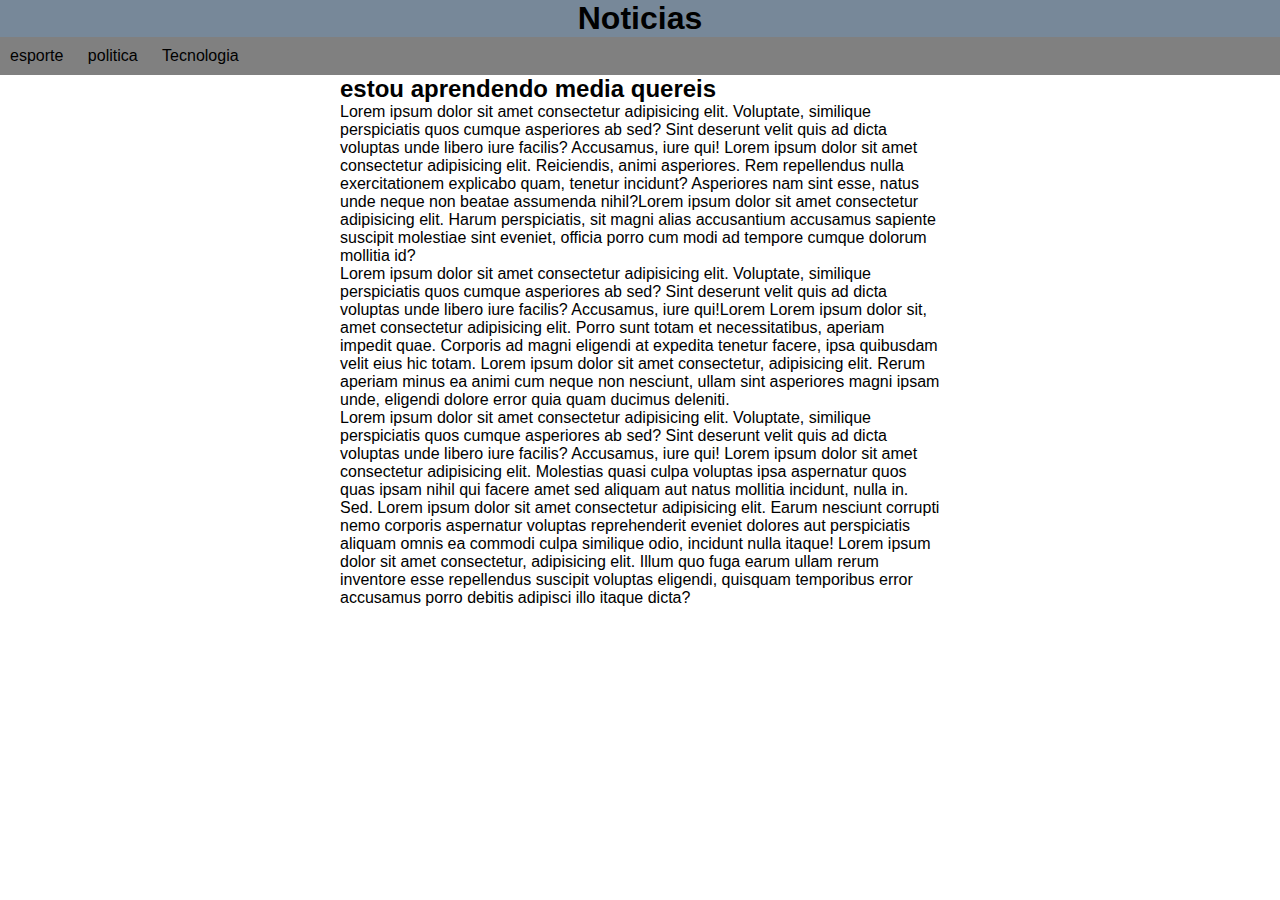
<file: index.html>
<!DOCTYPE html>
<html lang="en">

<head>
    <meta charset="UTF-8">
    <meta http-equiv="X-UA-Compatible" content="IE=edge">
    <meta name="viewport" content="width=device-width, initial-scale=1.0">
    <link rel="stylesheet" href="/style/style.css" media="screen">
    <link rel="stylesheet" href="style/impressora.css" media="print">
    <title>MEEDIA QUEREIS</title>
</head>

<body>

    <HEader>
        <h1>Noticias</h1>
        <menu>
            <ul>
                <li>esporte</li>
                <li>politica</li>
                <li>Tecnologia</li>
            </ul>
        </menu>
    </HEader>
    <MAIN>
        <article>
            <h2>estou aprendendo media quereis</h2>
            <p>Lorem ipsum dolor sit amet consectetur adipisicing elit. Voluptate, similique perspiciatis quos cumque
                asperiores ab sed? Sint deserunt velit quis ad dicta voluptas unde libero iure facilis? Accusamus, iure
                qui! Lorem ipsum dolor sit amet consectetur adipisicing elit. Reiciendis, animi asperiores. Rem
                repellendus nulla exercitationem explicabo quam, tenetur incidunt? Asperiores nam sint esse, natus unde
                neque non beatae assumenda nihil?Lorem ipsum dolor sit amet consectetur adipisicing elit. Harum
                perspiciatis, sit magni alias accusantium accusamus sapiente suscipit molestiae sint eveniet, officia
                porro cum modi ad tempore cumque dolorum mollitia id?</p>
            <p>Lorem ipsum dolor sit amet consectetur adipisicing elit. Voluptate, similique perspiciatis quos cumque
                asperiores ab sed? Sint deserunt velit quis ad dicta voluptas unde libero iure facilis? Accusamus, iure
                qui!Lorem Lorem ipsum dolor sit, amet consectetur adipisicing elit. Porro sunt totam et necessitatibus,
                aperiam impedit quae. Corporis ad magni eligendi at expedita tenetur facere, ipsa quibusdam velit eius
                hic totam. Lorem ipsum dolor sit amet consectetur, adipisicing elit. Rerum aperiam minus ea animi cum
                neque non nesciunt, ullam sint asperiores magni ipsam unde, eligendi dolore error quia quam ducimus
                deleniti.</p>
            <p>Lorem ipsum dolor sit amet consectetur adipisicing elit. Voluptate, similique perspiciatis quos cumque
                asperiores ab sed? Sint deserunt velit quis ad dicta voluptas unde libero iure facilis? Accusamus, iure
                qui! Lorem ipsum dolor sit amet consectetur adipisicing elit. Molestias quasi culpa voluptas ipsa
                aspernatur quos quas ipsam nihil qui facere amet sed aliquam aut natus mollitia incidunt, nulla in. Sed.
                Lorem ipsum dolor sit amet consectetur adipisicing elit. Earum nesciunt corrupti nemo corporis
                aspernatur voluptas reprehenderit eveniet dolores aut perspiciatis aliquam omnis ea commodi culpa
                similique odio, incidunt nulla itaque! Lorem ipsum dolor sit amet consectetur, adipisicing elit. Illum
                quo fuga earum ullam rerum inventore esse repellendus suscipit voluptas eligendi, quisquam temporibus
                error accusamus porro debitis adipisci illo itaque dicta?</p>
        </article>
    </MAIN>




</body>

</html>
</file>
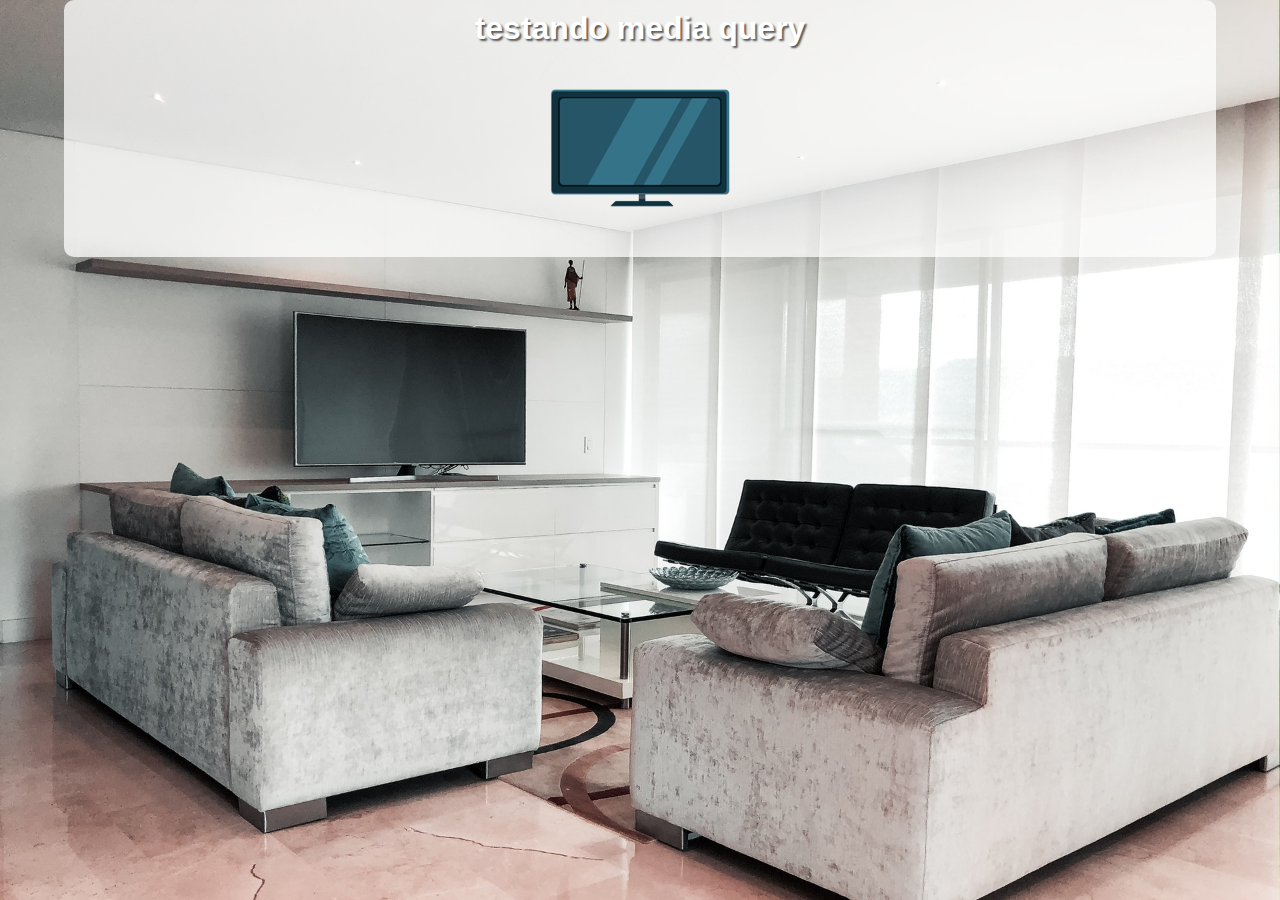
<file: mq04/index.html>
<!DOCTYPE html>
<html lang="pt-br">

<head>
    <meta charset="UTF-8">
    <meta http-equiv="X-UA-Compatible" content="IE=edge">
    <meta name="viewport" content="width=device-width, initial-scale=1.0">
    <link rel="stylesheet" href="style/style.css" media="all">
    <link rel="stylesheet" href="style/Mediaquery.css">
    <link rel="stylesheet" href="style/print.css" media="print">
    <title>Media query</title>
</head>

<body>

    <main>
        <h1>testando media query</h1>
        <img id="phone" src="img/icon-phone.png" alt="telefone">
        <img id="tablet" src="img/icon-tablet.png" alt="tablet">
        <img id="print" src="img/icon-print.png" alt="empresora">
        <img id="pc" src="img/icon-pc.png" alt="pc">
        <img id="tv" src="img/icon-tv.png" alt="para tv">
    </main>






</body>

</html>
</file>
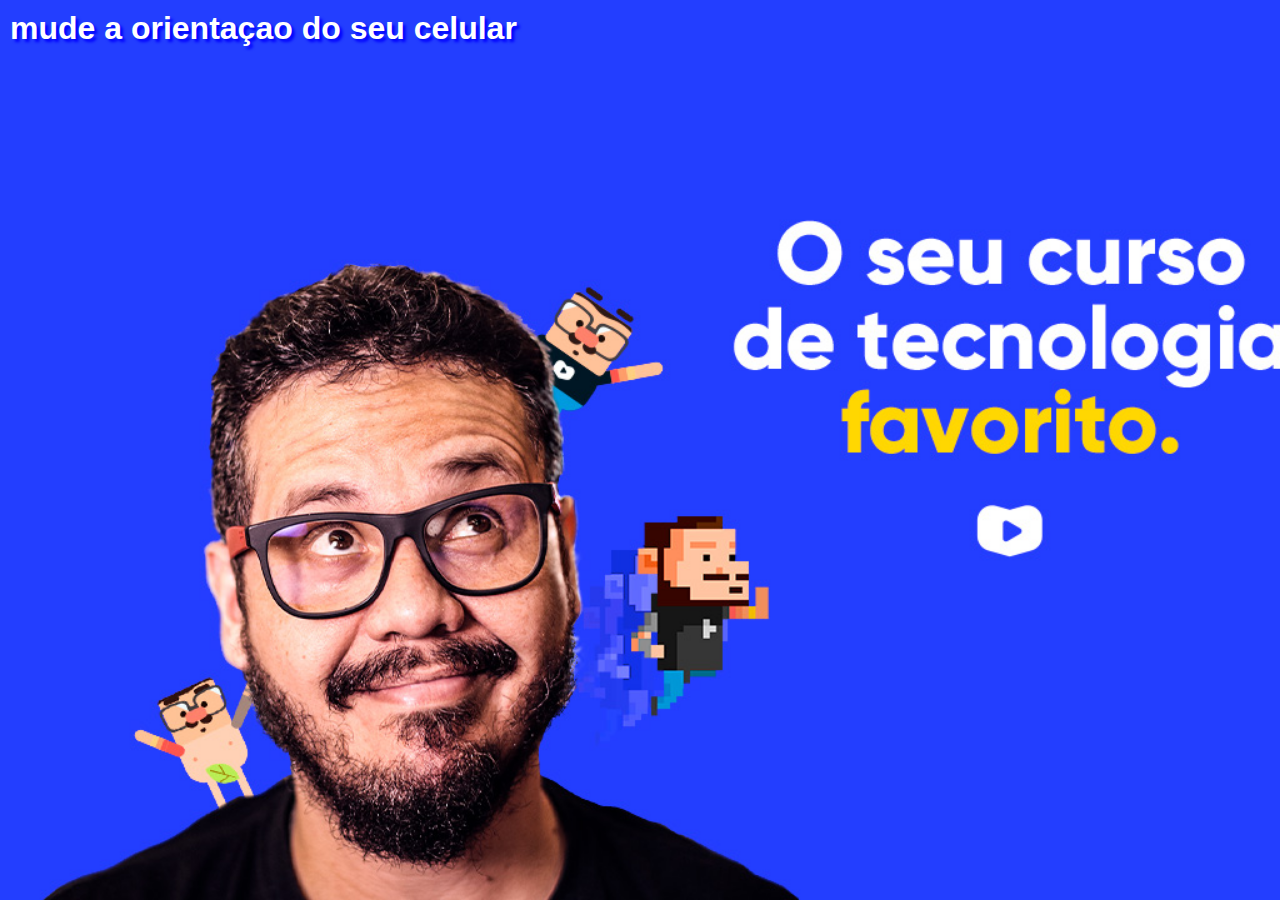
<file: mq02/index2.html>
<!DOCTYPE html>
<html lang="pt-br">

<head>
    <meta charset="UTF-8">
    <meta http-equiv="X-UA-Compatible" content="IE=edge">
    <meta name="viewport" content="width=device-width, initial-scale=1.0">
    <link rel="stylesheet" href="style2/style.css" media="all">
    <link rel="stylesheet" href="style2/retrato.css" media="screen and (orientation:portrait)">
    <link rel="stylesheet" href="style2/paisagem.css" media="screen and (orientation:landscape)">
    <title>media</title>
</head>

<body>
    <h1>mude a orientaçao do seu celular</h1>
</body>

</html>
</file>
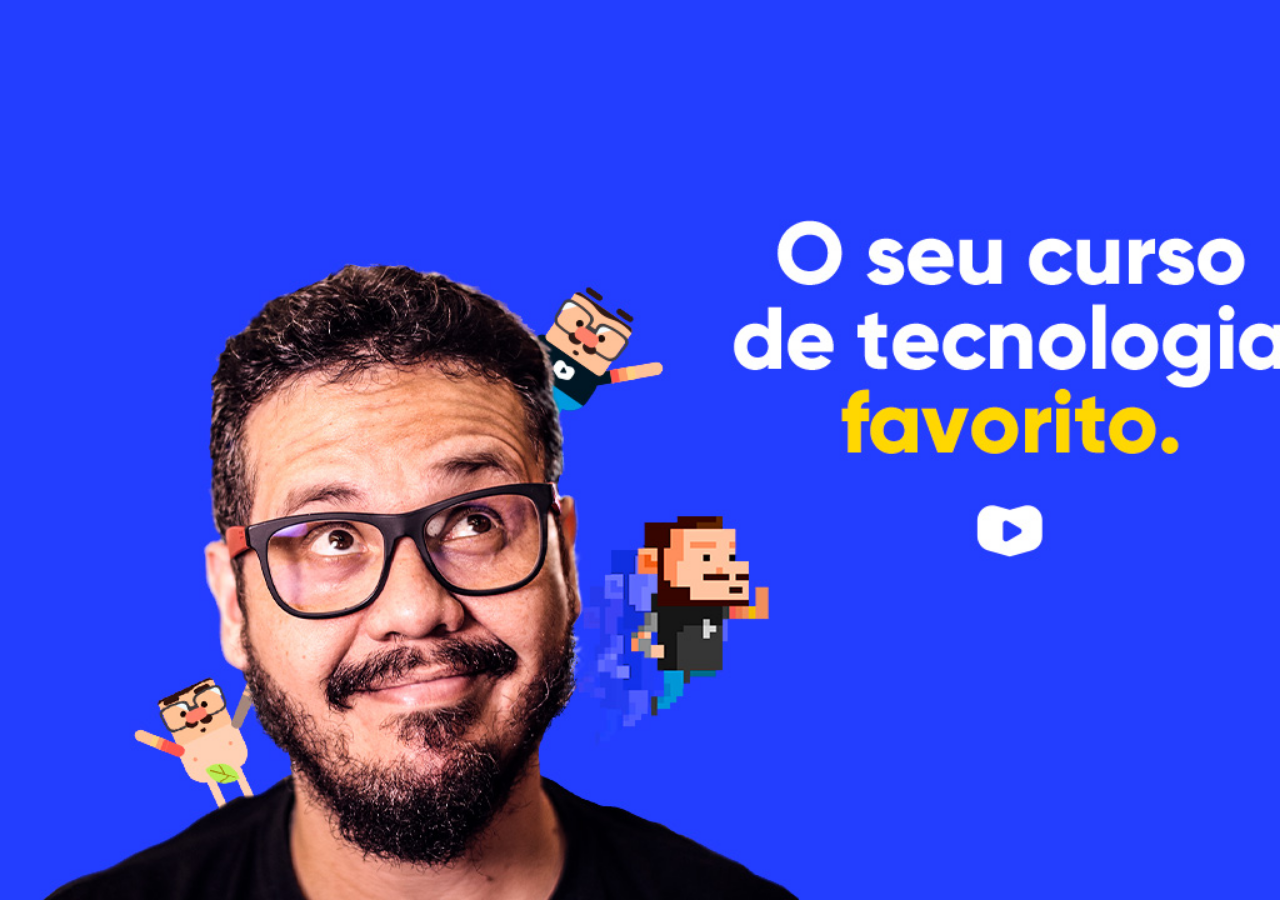
<file: mq03/index3.html>
<!DOCTYPE html>
<html lang="pt-br">

<head>
    <meta charset="UTF-8">
    <meta http-equiv="X-UA-Compatible" content="IE=edge">
    <meta name="viewport" content="width=device-width, initial-scale=1.0">
    <link rel="stylesheet" href="style3.css" media="all">
    <title>media</title>
</head>

<body>
    <!-- <h1>mude a orientaçao do seu celular</h1> -->
</body>

</html>
</file>
<file: style/style.css>
@charset "UTF-08";

/*estilos para telas*/

* {
    margin: 0px;
    padding: 0px;
}

html {
    font-family: Arial, Helvetica, sans-serif;
    font-size: 1em;
}

header {
    background-color: lightslategray;
}

header>h1 {
    text-align: center;

}

menu {
    list-style-type: none;
    background-color: gray;
}

menu li {
    display: inline-block;
    padding: 10px;
}

article {
    width: 600px;
    display: block;
    margin: auto;
}
</file>
<file: style/impressora.css>
@charset "UTF-08";

/*estilo para impressoaras*/

* {
    margin: 10px;
    padding: 10px;
}

html {
    font-family: 'Courier New', Courier, monospace;
    font-size: 1.5em;
    line-height: 1.5em;
}

menu {
    display: none;
}

article::after {
    content: 'esse artigo foi impreso pelo ww.askdasldk.com.br';
}

article {
    width: 100%;
}
</file>
<file: mq04/style/style.css>
@charset "UTF-8";

/* vesao mobile first */

* {
    font-family: Arial, Helvetica, sans-serif;
    font-size: 1em;
    margin: 0px;
    padding: 0px;
    box-sizing: border-box;
}


html {
    height: 100vh;
}

body {
    background-position: center center;
    background-size: cover;
    background-repeat: no-repeat;
    background: black url(../img/back-phone.jpg);
}

main {
    margin-top: 20px;
    background-color: rgba(255, 255, 255, 0.747);
    width: 90vw;
    margin: auto;
    border-radius: 10px;
    padding: 10px;
}

h1 {
    font-size: 2em;
    text-align: center;
    color: white;
    text-shadow: 2px 2px 2px rgba(0, 0, 0, 0.643);
}

#phone {
    display: block;
    margin: auto;
}

#tablet {
    display: none;
}

#print {
    display: none;
}

#pc {
    display: none;
}

#tv {
    display: none;
}
</file>
<file: mq04/style/Mediaquery.css>
@charset "UTF-8";




@media screen and (min-width: 768px) and (max-width: 992px) {
    body {
        background-image: url(../img/back-tablet.jpg);
    }

    #phone {
        display: none;
    }

    #tablet {
        display: block;
        margin: auto;
    }

    #print {
        display: none;
    }

    #pc {
        display: none;
    }

    #tv {
        display: none;
    }
}

@media screen and (min-width: 992px) and (max-width:1200px) {
    body {
        background-image: url(../img/back-pc.jpg);
        background-size: cover;
        background-repeat: no-repeat;

    }

    #phone {
        display: none;
    }

    #tablet {
        display: none;
    }

    #print {
        display: none;
    }

    #pc {
        display: block;
        margin: auto;
    }

    #tv {
        display: none;
    }
}

@media screen and (min-width:1200px) {
    body {
        background-image: url(../img/back-tv.jpg);
        background-size: cover;
        background-repeat: no-repeat;
    }
}


#phone {
    display: none;
}

#tablet {
    display: none;
}

#print {
    display: none;
}

#pc {
    display: none;
}

#tv {
    display: block;
    margin: auto;
}
</file>
<file: mq04/style/print.css>
@media print {
    * {
        font-family: 'Courier New', Courier, monospace;

    }

    h1 {
        text-shadow: none;
        color: black;

    }

    main {
        border: 2px solid black;
    }

    #phone {
        display: none;
    }

    #tablet {
        display: none;
    }

    #print {
        display: block;
        margin: auto;
    }

    #pc {
        display: none;
    }

    #tv {
        display: none;
    }

    main::after {
        content: 'site feito por luizh3nrique';
        text-decoration: underline;
    }
}
</file>
<file: mq02/style2/style.css>
@charset "UTF-08";

* {
    margin: 0px;
    padding: 0px;
}

html,
body {
    width: 100vw;
    height: 100vh;
    font-family: Arial, Helvetica, sans-serif;
    background-color: black;
    background-size: cover;
    background-repeat: no-repeat;

}

h1 {
    color: white;
    text-shadow: 3px 3px 3px blue;
    padding: 10px;
}
</file>
<file: mq02/style2/retrato.css>
@charset "UTF-08";

body {
    background-image: url(../img/cev-portrait.jpg);
    background-position: center bottom;
}
</file>
<file: mq02/style2/paisagem.css>
@charset "UTF-08";

body {
    background-image: url(../img/cev-landscape.jpg);
    background-position: left bottom;
}
</file>
<file: mq03/style3.css>
@charset "UTF-08";

* {
    margin: 0px;
    padding: 0px;
}

html,
body {
    width: 100vw;
    height: 100vh;
    font-family: Arial, Helvetica, sans-serif;
    background-color: black;
    background-size: cover;
    background-repeat: no-repeat;

}

h1 {
    color: white;
    text-shadow: 3px 3px 3px blue;
    padding: 10px;
}

@media screen and (orientation: portrait) {
    body {
        background-image: url(../img/cev-portrait.jpg);
        background-position: center bottom;
    }
}

@media screen and (orientation: landscape) {
    body {
        background-image: url(../img/cev-landscape.jpg);
        background-position: left bottom;
    }

}
</file>
